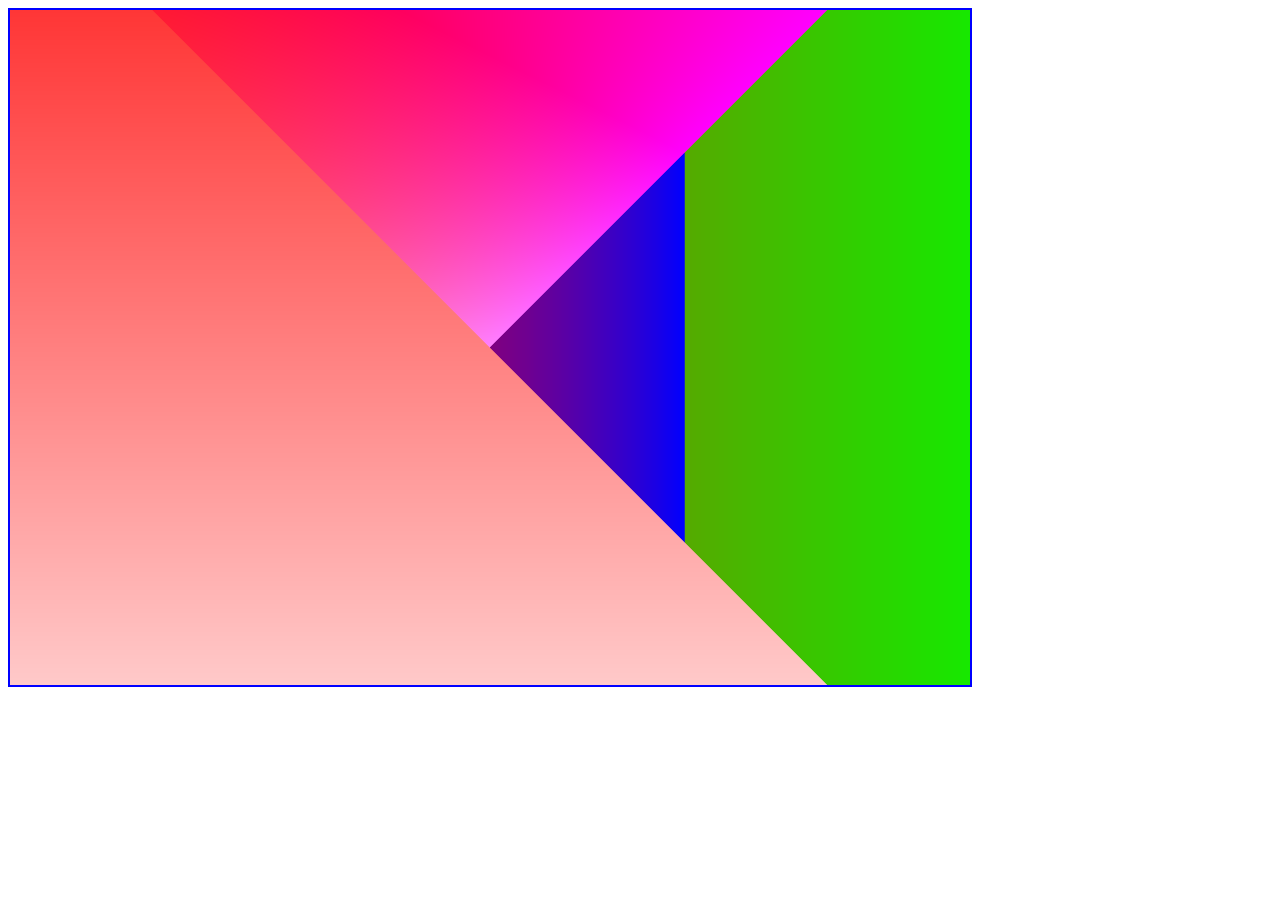
<file: Clases/6-3-hello-world-cube/index.html>
<!DOCTYPE HTML>
<html lang="es">
	<head>
		<title>Mouse Camera Control</title>
		<meta charset="utf-8">
		<link rel="stylesheet" type="text/css" href="css/my-style.css">
		<script src="js/lib/gl-matrix-min.js" type="text/javascript"></script>
		<script src="js/lib/shaders.js" type="text/javascript"></script>
		<script src="js/event-handler.js" type="text/javascript"></script>
		<script src="js/main.js" type="text/javascript"></script>
	</head>

	<body onload="main();">
        <canvas id="canvas" width="700" height="700"></canvas>
	</body>

	<!-- Vertex Shader Program -->
	<script id="vertexShader" type="x-shader/x-vertex">
		attribute vec3 aPosition;
		attribute vec4 aColor;
		varying vec4 vColor;
		uniform mat4 uModelViewMatrix;
		uniform mat4 uProjMatrix;
		uniform float uPointSize;
		void main()
		{
			gl_Position = uProjMatrix*uModelViewMatrix*vec4(aPosition, 1.); // P' = Mproj Mmodel-view P
			gl_PointSize = uPointSize;
			vColor = aColor;
		}
	</script>

	<!-- Fragment Shader Program -->
	<script id="fragmentShader" type="x-shader/x-fragment">
		precision mediump float;	// fragment shaders don't have a default precision
		varying vec4 vColor;
		void main()
		{
			gl_FragColor = vColor;
		}
	</script>
	
</html>
</file>
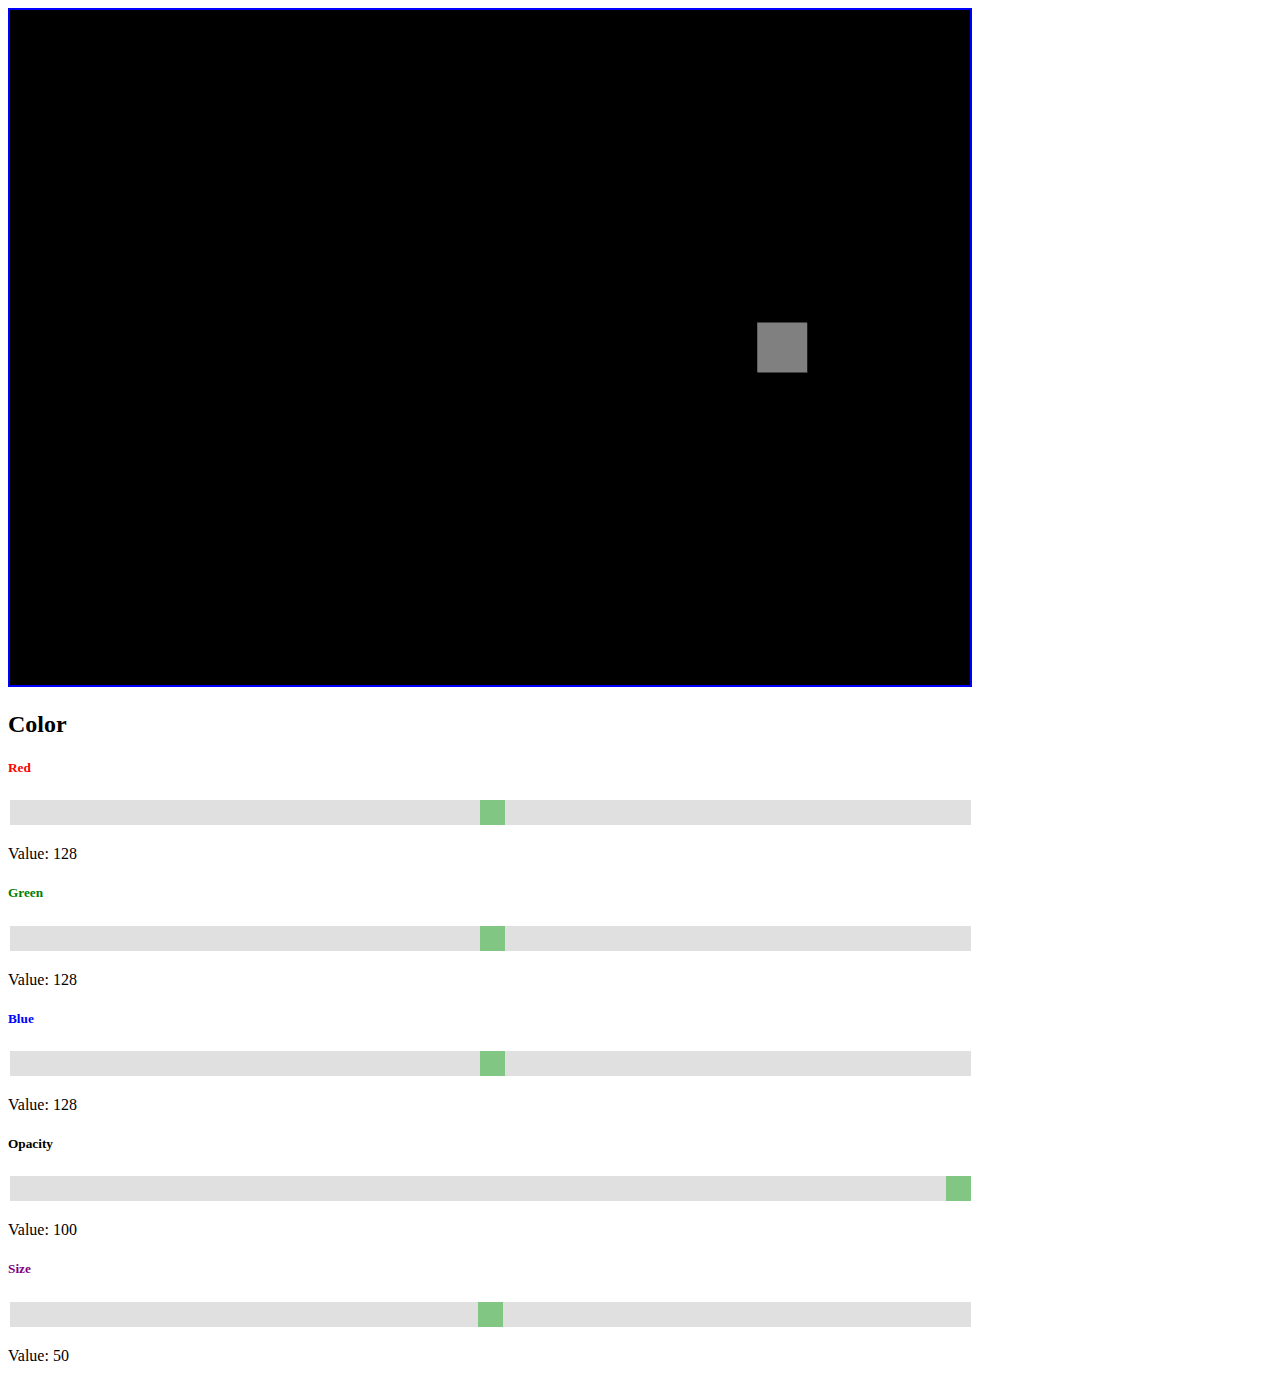
<file: Tareas/Tarea 1/index.html>
<!DOCTYPE HTML>
<html lang="es">
	<head>
		<title>Mouse Camera Control</title>
		<meta charset="utf-8">
		<link rel="stylesheet" href="https://stackpath.bootstrapcdn.com/bootstrap/4.5.0/css/bootstrap.min.css" integrity="sha384-9aIt2nRpC12Uk9gS9baDl411NQApFmC26EwAOH8WgZl5MYYxFfc+NcPb1dKGj7Sk" crossorigin="anonymous">
		<!-- CSS only -->
		<link rel="stylesheet" href="https://stackpath.bootstrapcdn.com/bootstrap/4.5.0/css/bootstrap.min.css" integrity="sha384-9aIt2nRpC12Uk9gS9baDl411NQApFmC26EwAOH8WgZl5MYYxFfc+NcPb1dKGj7Sk" crossorigin="anonymous">

		<!-- JS, Popper.js, and jQuery -->
		<script src="https://code.jquery.com/jquery-3.5.1.slim.min.js" integrity="sha384-DfXdz2htPH0lsSSs5nCTpuj/zy4C+OGpamoFVy38MVBnE+IbbVYUew+OrCXaRkfj" crossorigin="anonymous"></script>
		<script src="https://cdn.jsdelivr.net/npm/popper.js@1.16.0/dist/umd/popper.min.js" integrity="sha384-Q6E9RHvbIyZFJoft+2mJbHaEWldlvI9IOYy5n3zV9zzTtmI3UksdQRVvoxMfooAo" crossorigin="anonymous"></script>
		<script src="https://stackpath.bootstrapcdn.com/bootstrap/4.5.0/js/bootstrap.min.js" integrity="sha384-OgVRvuATP1z7JjHLkuOU7Xw704+h835Lr+6QL9UvYjZE3Ipu6Tp75j7Bh/kR0JKI" crossorigin="anonymous"></script>
		<link rel="stylesheet" type="text/css" href="css/my-style.css">
		<script src="js/lib/gl-matrix-min.js" type="text/javascript"></script>
		<script src="js/lib/shaders.js" type="text/javascript"></script>
		<script src="js/event-handler.js" type="text/javascript"></script>
		<script src="js/main.js" type="text/javascript"></script>
	</head>

	<body onload="main();">
        <canvas id="canvas" width="500" height="500"></canvas>
	</body>

	<h2>Color</h2>
	<h5 style = "color: red">Red</h5>
	<div class="slidecontainer">
		<input type="range" min="0" max="255" value="128" class="slider" id="cRed">
		<p>Value: <span id="demoRed"></span></p>
	</div>
	<h5 style = "color: green">Green</h5>
	<div class="slidecontainer">
		<input type="range" min="0" max="255" value="128" class="slider" id="cGreen">
		<p>Value: <span id="demoGreen"></span></p>
	</div>

	<h5 style = "color: blue">Blue</h5>
	<div class="slidecontainer">
		<input type="range" min="0" max="255" value="128" class="slider" id="cBlue">
		<p>Value: <span id="demoBlue"></span></p>

	</div>

	<h5>Opacity</h5>
	<div class="slidecontainer">
		<input type="range" min="0" max="100" value="100" class="slider" id="Opacity">
		<p>Value: <span id="demoOpacity"></span></p>

	</div>

	<h5 style="color: purple">Size</h5>
	<div class="slidecontainer">
		<input type="range" min="0" max="100" value="50" class="slider" id="Size">
		 <p>Value: <span id="demoSize"></span></p>
	</div>


	<!-- Vertex Shader Program -->
	<script id="vertexShader" type="x-shader/x-vertex">
		uniform mat4 uModelViewMatrix;
		uniform mat4 uProjMatrix;
		uniform float uPointSize;
		void main()
		{
			gl_Position = uProjMatrix*uModelViewMatrix*vec4(0.5, 0., 0., 1.); // P' = Mproj Mmodel-view P
			gl_PointSize = uPointSize;
		}
	</script>

	<!-- Fragment Shader Program -->
	<script id="fragmentShader" type="x-shader/x-fragment">
		precision mediump float;	// fragment shaders don't have a default precision
		uniform vec4 uColor;
		void main()
		{
			gl_FragColor = uColor;
		}
	</script>

	<script>
		var size = document.getElementById("Size");
		var output1 = document.getElementById("demoSize");
		output1.innerHTML = size.value;

		size.oninput = function() {
		  output1.innerHTML = this.value;
		}
	</script>

	<script>
		var red = document.getElementById("cRed");
		var output2 = document.getElementById("demoRed");
		output2.innerHTML = red.value;

		red.oninput = function() {
		  output2.innerHTML = this.value;
		}
	</script>

	<script>
		var green = document.getElementById("cGreen");
		var output3 = document.getElementById("demoGreen");
		output3.innerHTML = green.value;

		green.oninput = function() {
		  output3.innerHTML = this.value;
		}
	</script>

	<script>
		var blue = document.getElementById("cBlue");
		var output4 = document.getElementById("demoBlue");
		output4.innerHTML = blue.value;

		blue.oninput = function() {
		  output4.innerHTML = this.value;
		}
	</script>

	<script>
		var opacity = document.getElementById("Opacity");
		var output5 = document.getElementById("demoOpacity");
		output5.innerHTML = opacity.value;

		opacity.oninput = function() {
		  output5.innerHTML = this.value;
		}
	</script>
	
</html>
</file>
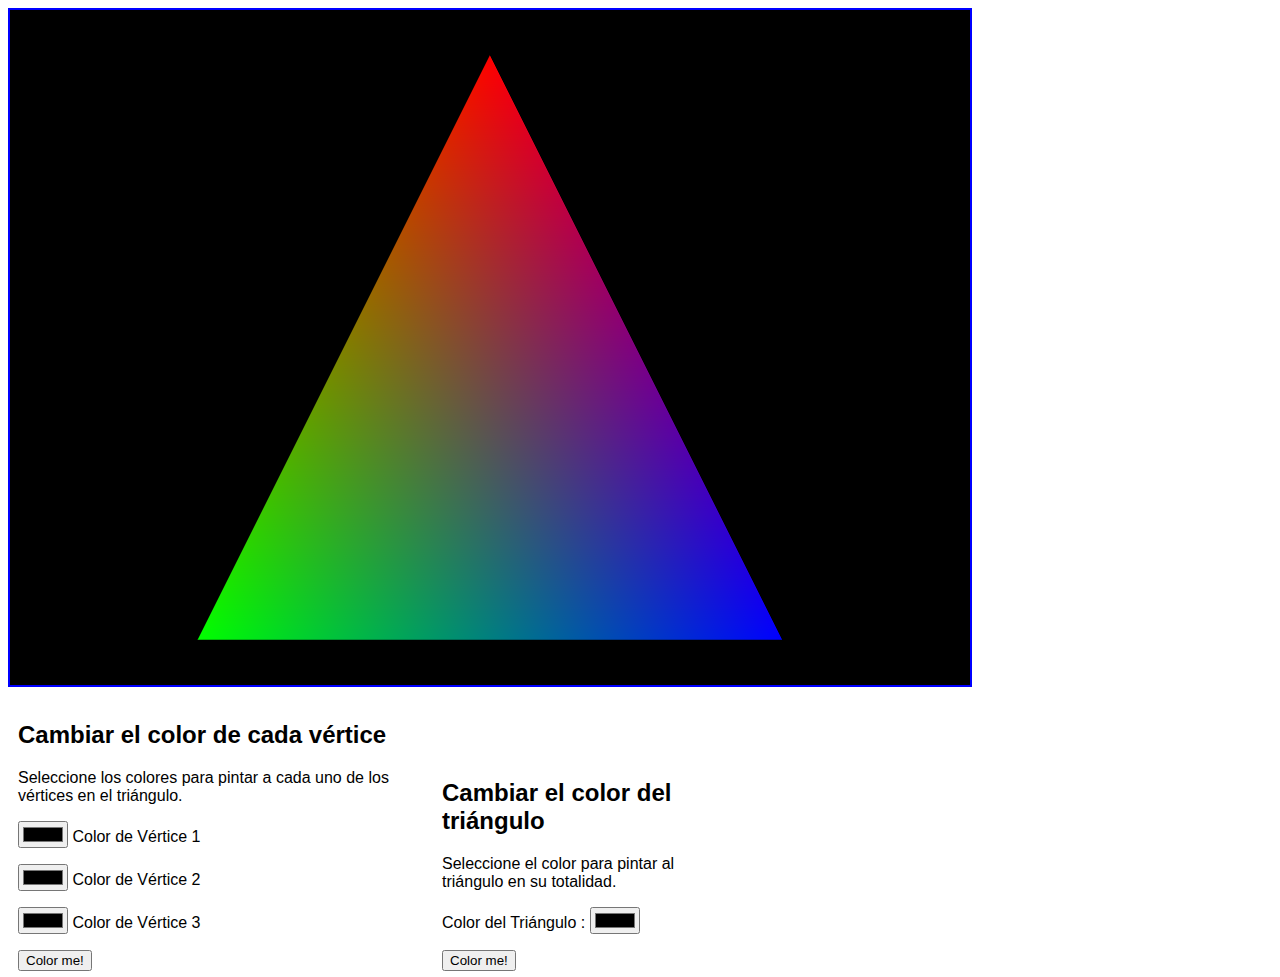
<file: Tareas/Tarea 2/index.html>
<!DOCTYPE HTML>
<html lang="es">
	<head>
		<title>Mouse Camera Control</title>
		<meta charset="utf-8">
		<link rel="stylesheet" type="text/css" href="css/my-style.css">
		<script src="js/lib/gl-matrix-min.js" type="text/javascript"></script>
		<script src="js/lib/shaders.js" type="text/javascript"></script>
		<script src="js/event-handler.js" type="text/javascript"></script>
		<script src="js/main.js" type="text/javascript"></script>
	</head>

	<body onload="main();" >
		<div><canvas id="canvas" width="500" height="500"></canvas>
		</div>
		<div class="Choosing" style="width: 400px">
			<h2>Cambiar el color de cada vértice</h2>
			<p>Seleccione los colores para pintar a cada uno de los vértices en el triángulo.</p>
			<p><input id="vertex1" name="vertex1Color" type="color">    Color de Vértice 1</p>
			<p><input id="vertex2" name="vertex2Color" type="color">    Color de Vértice 2</p>
			<p><input id="vertex3" name="vertex3Color" type="color">    Color de Vértice 3</p>
			<button class="button" type="button" onclick="vertexPressed()">Color me!</button>
		</div>
		<div class="Choosing">
			<h2>Cambiar el color del triángulo</h2>
			<p>Seleccione el color para pintar al triángulo en su totalidad.</p>
			<p>Color del Triángulo : <input id="triangle" name="triangleColor" type="color"></p>
			<button class="button" type="button" onclick="trianglePressed()">Color me!</button>
		</div>
	</body>

	<!-- Vertex Shader Program -->
	<script id="vertexShader" type="x-shader/x-vertex">
		attribute vec3 aPosition;
		attribute vec4 aColor;
		varying vec4 vColor;
		uniform mat4 uModelViewMatrix;
		uniform mat4 uProjMatrix;
		uniform float uPointSize;
		void main()
		{
			gl_Position = uProjMatrix*uModelViewMatrix*vec4(aPosition, 1.); // P' = Mproj Mmodel-view P
			gl_PointSize = uPointSize;
			vColor = aColor;
		}
	</script>

	<!-- Fragment Shader Program -->
	<script id="fragmentShader" type="x-shader/x-fragment">
		precision mediump float;	// fragment shaders don't have a default precision
		varying vec4 vColor;
		void main()
		{
			gl_FragColor = vColor;
		}
	</script>

	<script>
		var vertex1 = document.getElementById("vertex1");
		var output2 = document.getElementById("vertex1");
		output2.innerHTML = vertex1.value;

		vertex1.oninput = function() {
		  output2.innerHTML = this.value;
		}
	</script>
	<script>
		var vertex2 = document.getElementById("vertex2");
		var output3 = document.getElementById("vertex2");
		output3.innerHTML = vertex2.value;

		vertex2.oninput = function() {
		  output3.innerHTML = this.value;
		}
	</script>
	<script>
		var vertex3 = document.getElementById("vertex3");
		var output4 = document.getElementById("vertex3");
		output4.innerHTML = vertex3.value;

		vertex3.oninput = function() {
		  output4.innerHTML = this.value;
		}
	</script>
	<script>
		var triangle = document.getElementById("triangle");
		var output5 = document.getElementById("triangle");
		output5.innerHTML = triangle.value;

		triangle.oninput = function() {
		  output5.innerHTML = this.value;
		}
	</script>
	
</html>
</file>
<file: Clases/6-3-hello-world-cube/css/my-style.css>
#canvas{
	border:2px solid blue;
}
h1 {
	font-family: 'Coming Soon', cursive;
	font-size: 80;
}
</file>
<file: Tareas/Tarea 1/css/my-style.css>
#canvas{
	border:2px solid blue;
}
h1 {
	font-family: 'Coming Soon', cursive;
	font-size: 80;
}

.slidecontainer {
	width: 100%; /* Width of the outside container */
  }
  
  /* The slider itself */
  .slider {
	-webkit-appearance: none;  /* Override default CSS styles */
	appearance: none;
	width: 76%; /* Full-width */
	height: 25px; /* Specified height */
	background: #d3d3d3; /* Grey background */
	outline: none; /* Remove outline */
	opacity: 0.7; /* Set transparency (for mouse-over effects on hover) */
	-webkit-transition: .2s; /* 0.2 seconds transition on hover */
	transition: opacity .2s;
  }
  
  /* Mouse-over effects */
  .slider:hover {
	opacity: 1; /* Fully shown on mouse-over */
  }
  
  /* The slider handle (use -webkit- (Chrome, Opera, Safari, Edge) and -moz- (Firefox) to override default look) */
  .slider::-webkit-slider-thumb {
	-webkit-appearance: none; /* Override default look */
	appearance: none;
	width: 25px; /* Set a specific slider handle width */
	height: 25px; /* Slider handle height */
	background: #4CAF50; /* Green background */
	cursor: pointer; /* Cursor on hover */
  }
  
  .slider::-moz-range-thumb {
	width: 25px; /* Set a specific slider handle width */
	height: 25px; /* Slider handle height */
	background: #4CAF50; /* Green background */
	cursor: pointer; /* Cursor on hover */
  }

  #cRed {
	color: red;
  }

  #cGreen {
	color: green;
  }
  
  #cBluergb { 
	color: blue;
  }
</file>
<file: Tareas/Tarea 2/css/my-style.css>
#canvas{
	border:2px solid blue;
}
h1 {
	font-family: 'Coming Soon', cursive;
	font-size: 80;
}

.Choosing {
	width: 250px;
	padding: 10px;
	border: hidden;
	position: relative;
	display: inline-block;
	height: 50px;
	font-family: 'Arial';
	align-items: center;
}
</file>
